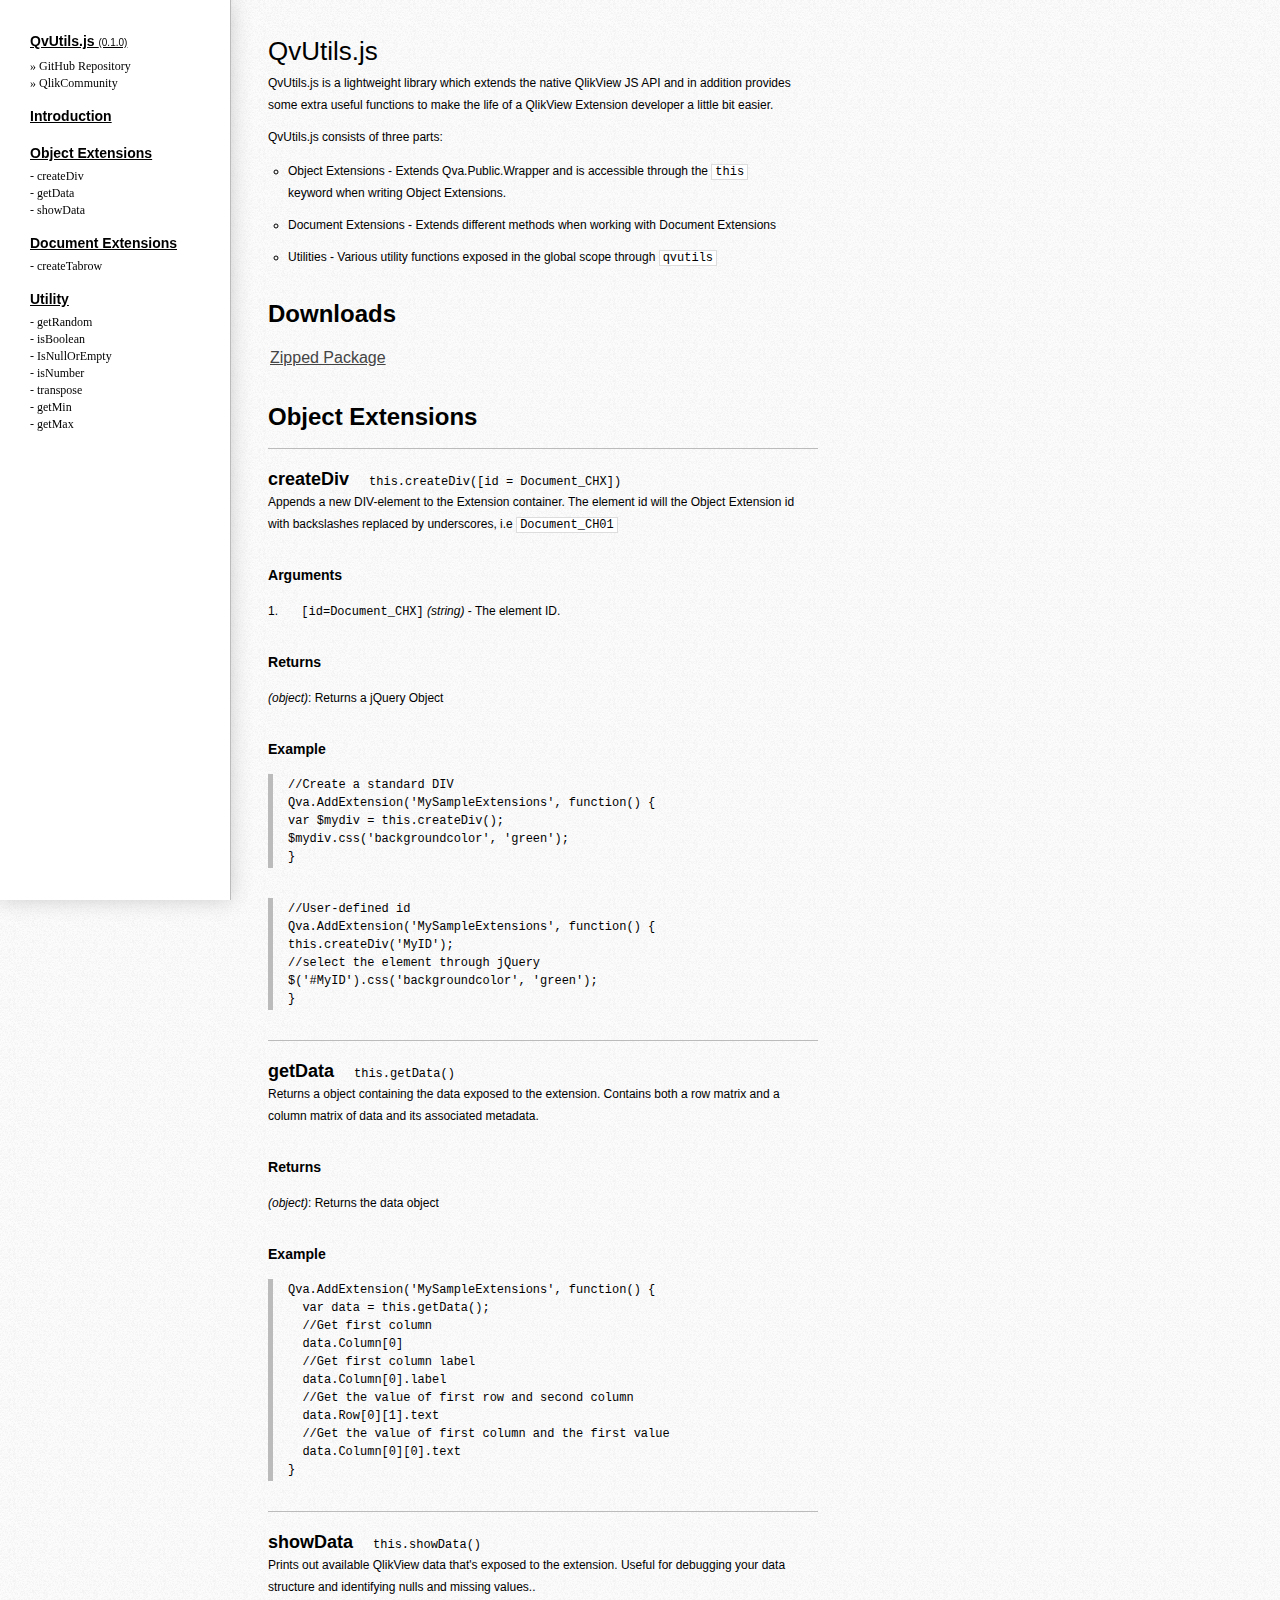
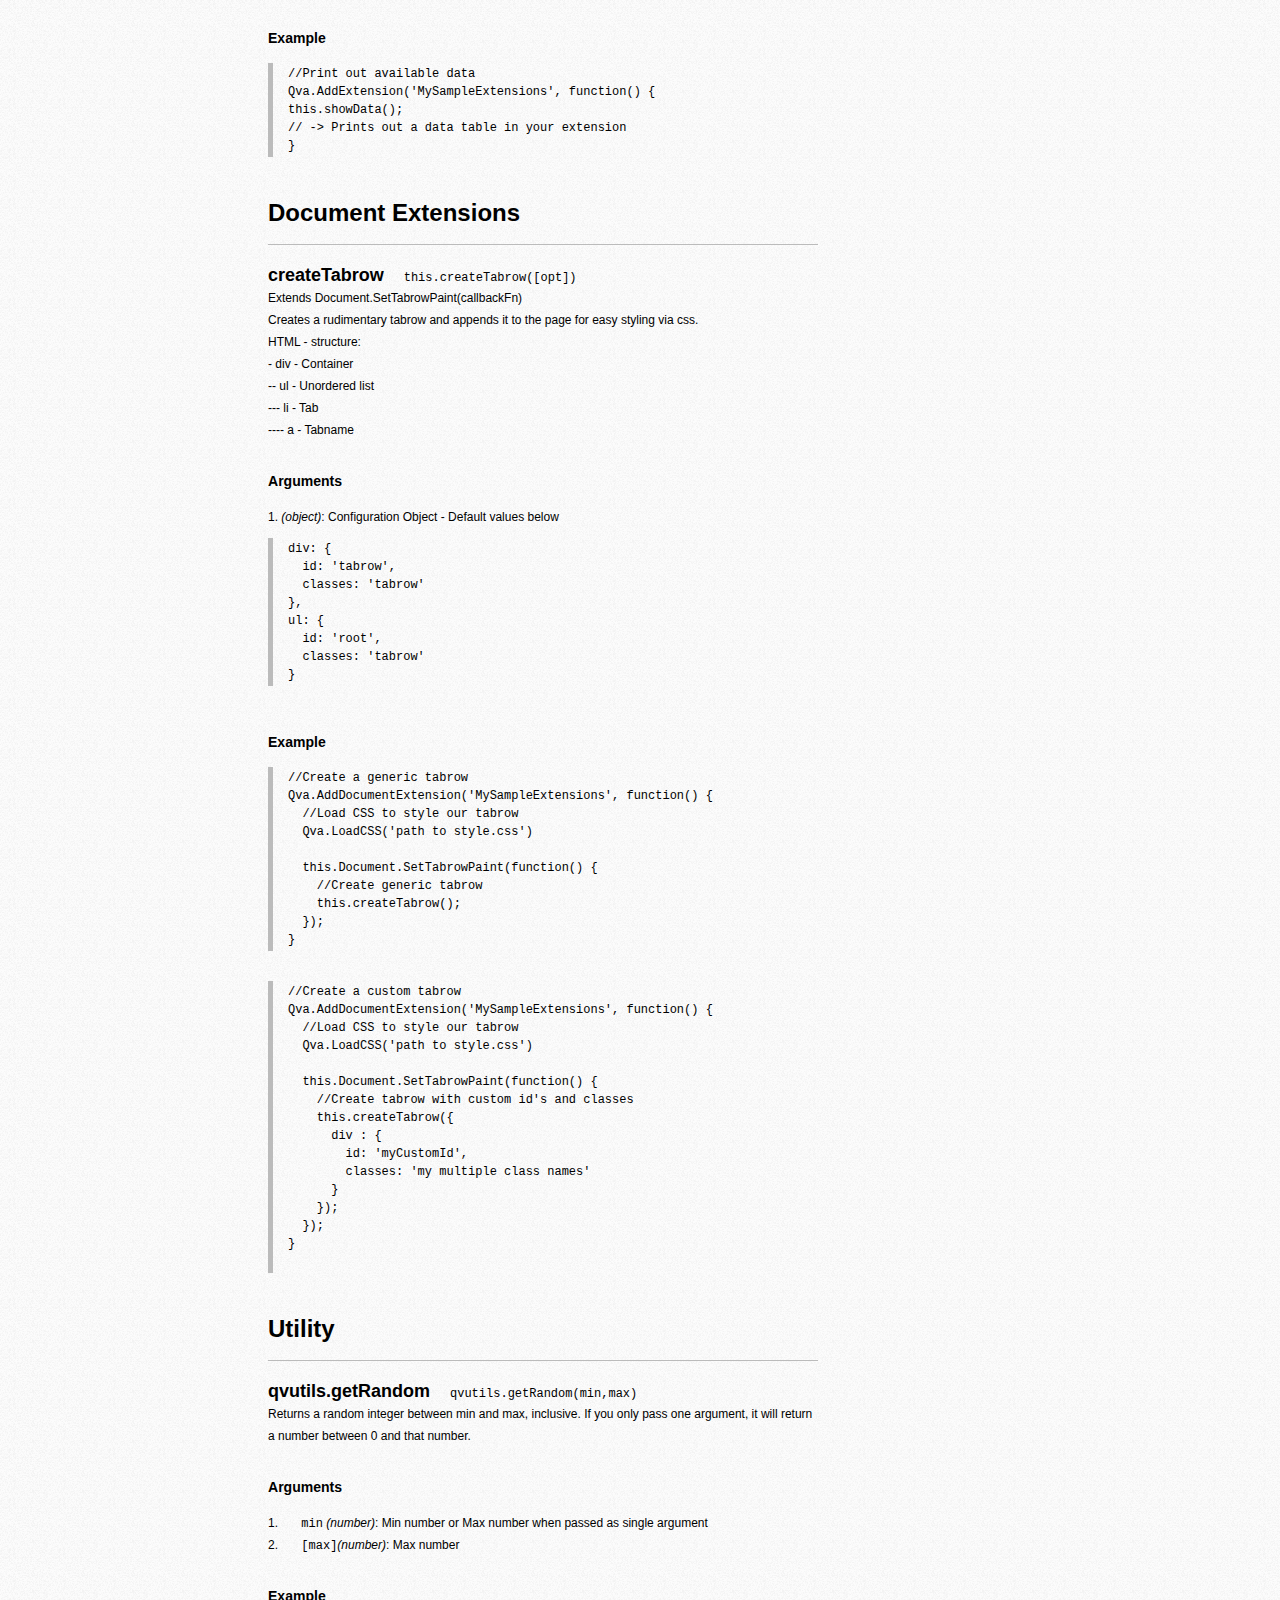
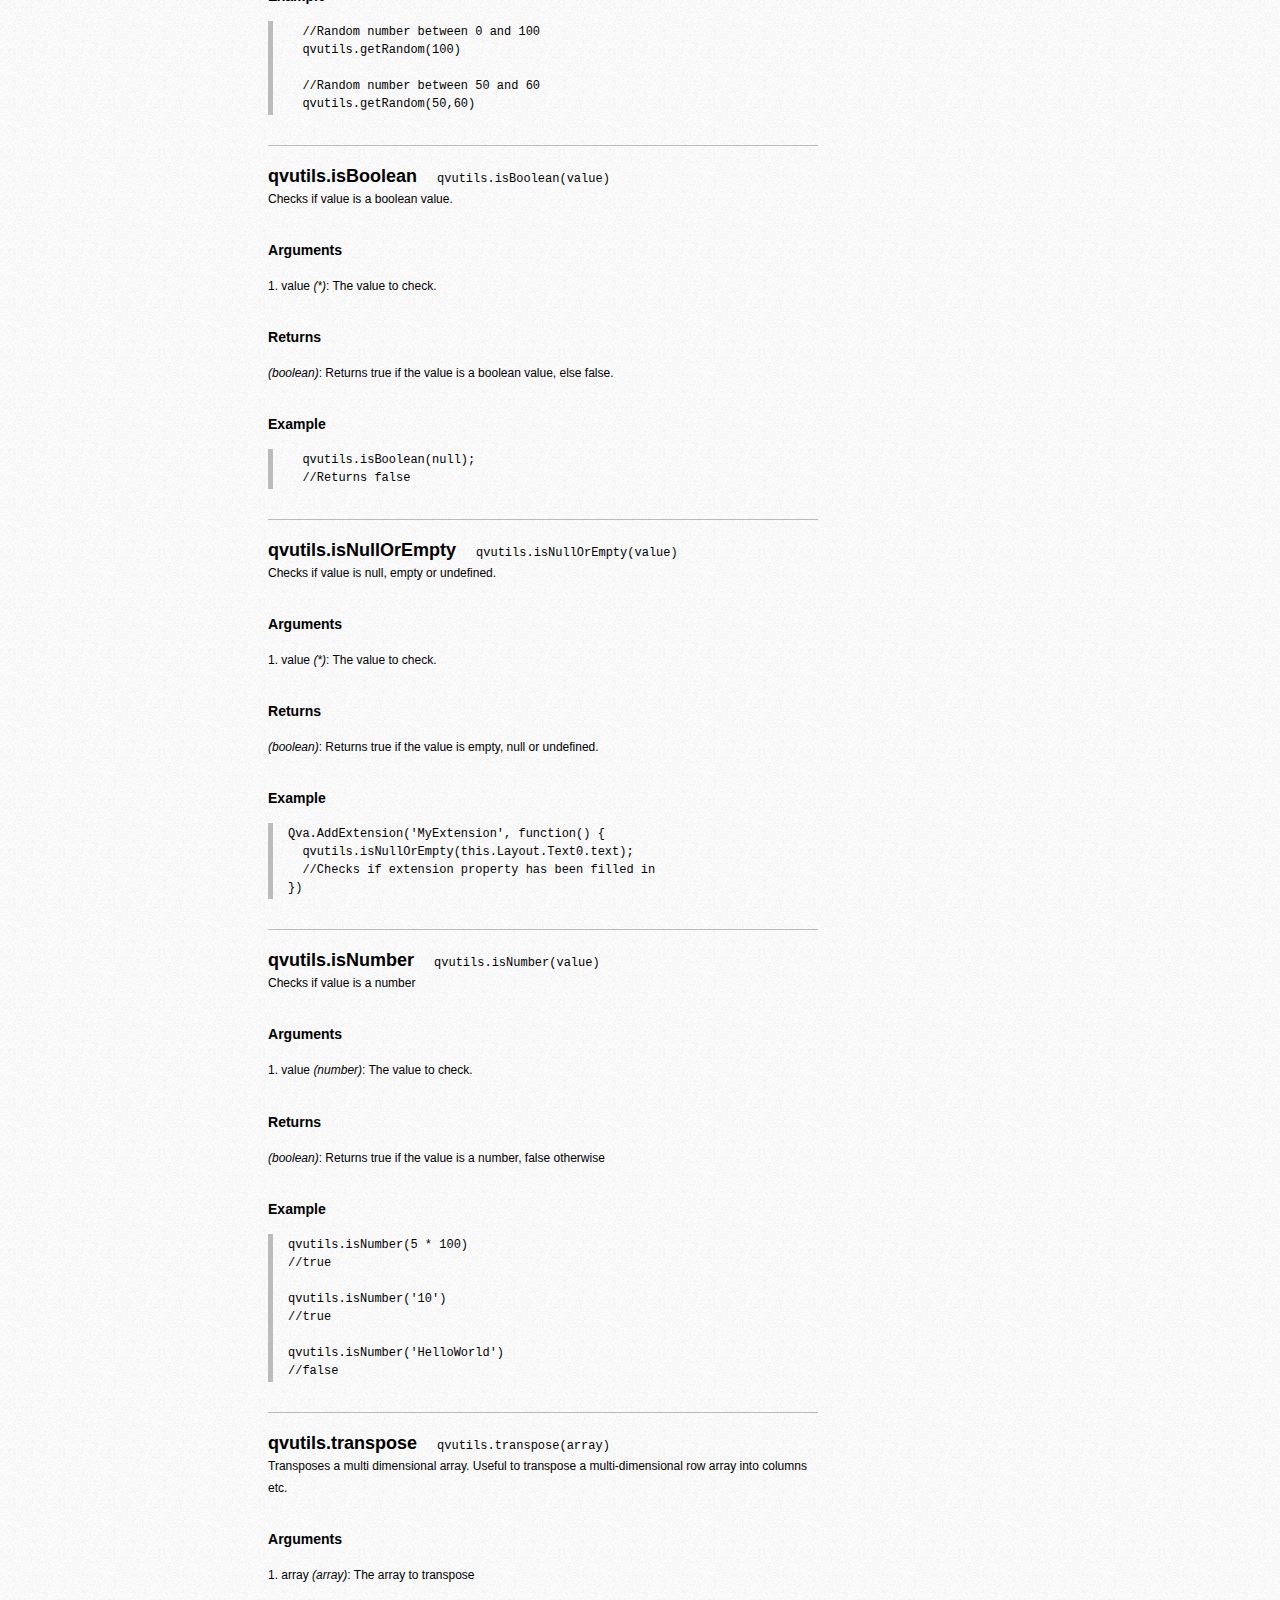
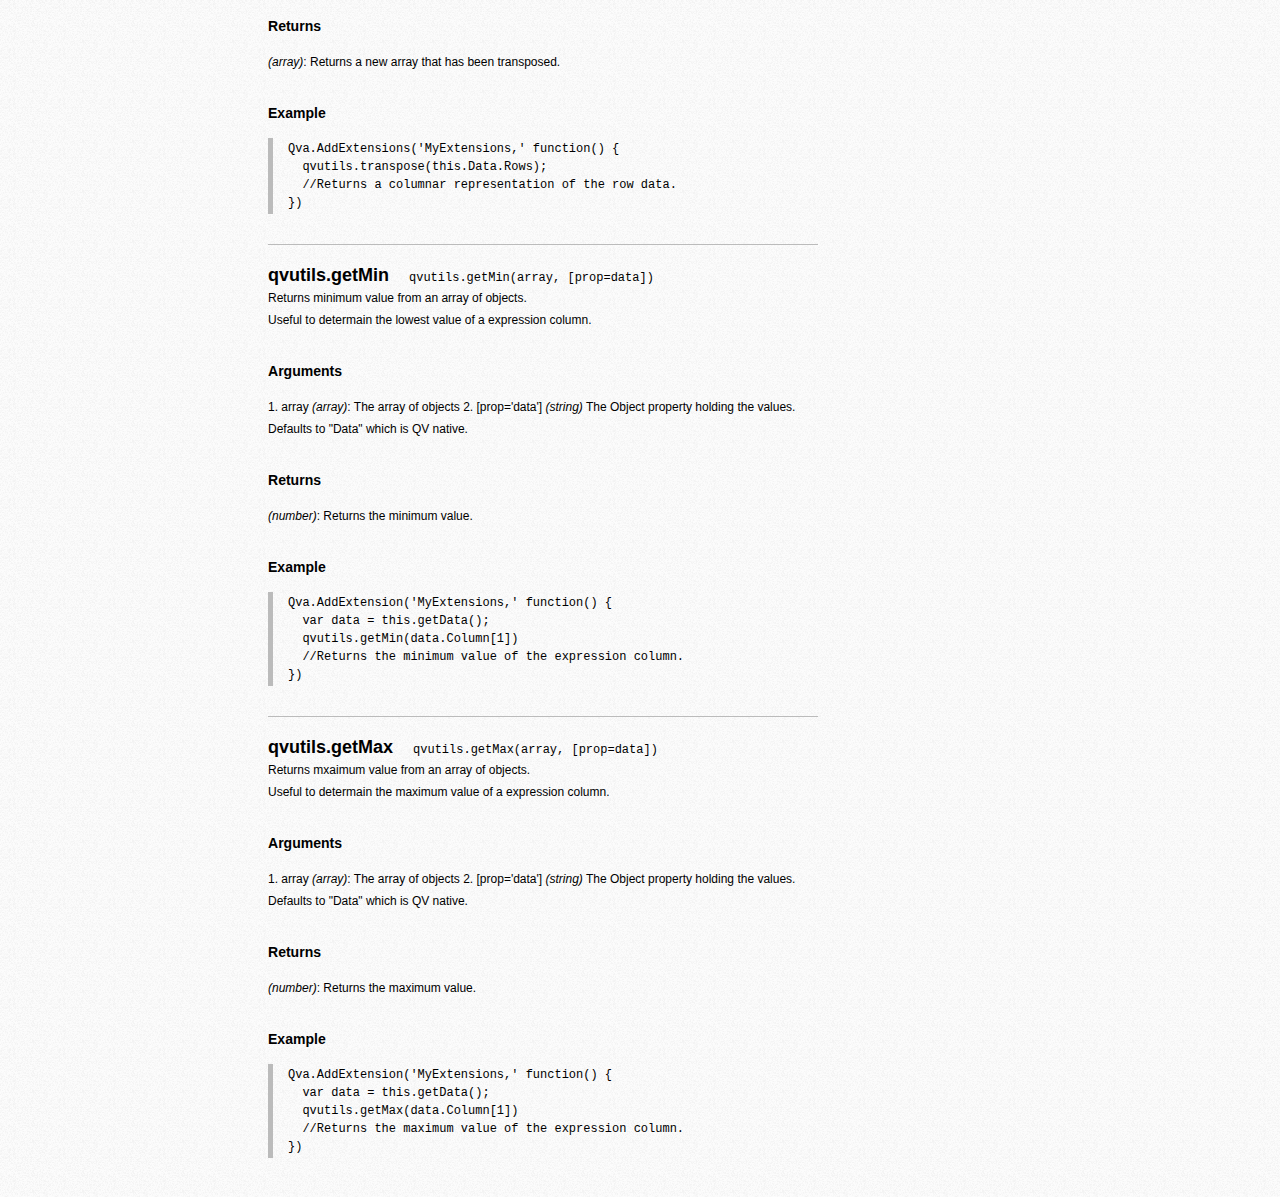
<file: index.html>
<html><head>
  <meta http-equiv="content-type" content="text/html;charset=UTF-8">
  <meta http-equiv="X-UA-Compatible" content="chrome=1">
  <meta name="viewport" content="width=device-width, initial-scale=1.0">
  <meta name="viewport" content="target-densitydpi=device-dpi">
  <meta name="HandheldFriendly" content="true">
  <title>qvutil.js</title>
  <link rel="stylesheet" href="style.css">
 </head>
<body style="">
  <!--
  Start of Table of Contents
  -->
  <div id="sidebar" class="interface">

    <a class="toc_title" href="#">
      QvUtils.js <span class="version">(0.1.0)</span>
    </a>
    <ul class="toc_section">
      <li>» <a href="https://github.com/mindspank/qvutils">GitHub Repository</a></li>
      <li>» <a href="http://community.qlikview.com/message/438704">QlikCommunity</a></li>
    </ul>

    <a class="toc_title" href="#">
      Introduction
    </a>

    <a class="toc_title" href="#objectextensions">
      Object Extensions
    </a>
    <ul class="toc_section">
      <li>- <a href="#createDiv">createDiv</a></li>
      <li>- <a href="#getData">getData</a></li>
      <li>- <a href="#showData">showData</a></li>
    </ul>

    <a class="toc_title" href="#documentextensions">
      Document Extensions
    </a>
    <ul class="toc_section">
      <li>- <a href="#createTabrow">createTabrow</a></li>
    </ul>

    <a class="toc_title" href="#utility">
      Utility
    </a>
    <ul class="toc_section">
      <li>- <a href="#getrandom">getRandom</a></li>
      <li>- <a href="#isboolean">isBoolean</a></li>
      <li>- <a href="#isnullorempty">IsNullOrEmpty</a></li>
      <li>- <a href="#isnumber">isNumber</a></li>
      <li>- <a href="#transpose">transpose</a></li>
      <li>- <a href="#getmin">getMin</a></li>
      <li>- <a href="#getmax">getMax</a></li>
    </ul>
  </div>


  <!--
  End of Table of Contents
  -->
  <div class="container">

    <p id="introduction" style="font-size:26px">
    QvUtils.js
    </p>

    <p>
    QvUtils.js is a lightweight library which extends the native QlikView JS API and in addition provides some extra useful functions to make the life of a QlikView Extension developer a little bit easier.
    </p>

    <p>
    QvUtils.js consists of three parts:
    <ul>
      <li> Object Extensions - Extends Qva.Public.Wrapper and is accessible through the <tt>this</tt> keyword when writing Object Extensions.</li>
      <li> Document Extensions - Extends different methods when working with Document Extensions</li>
      <li> Utilities - Various utility functions exposed in the global scope through <tt>qvutils</tt>
    </ul>
    </p>


    <h2>Downloads</h2>

    <table>
      <tbody><tr>
        <td><a href="http://github.com/mindspank/qvutils/zipball/master/">Zipped Package</a></td>
      </tr>
    </tbody></table>

    <div id="documentation">

<h2 id="objectextensions">Object Extensions</h2>

<!-- createDiv() -->
<div class="item">
<p id="createDiv">
<b class="header">createDiv</b><code>this.createDiv([id = Document_CHX])</code>
<br>
Appends a new DIV-element to the Extension container. The element id will the Object Extension id with backslashes replaced by underscores, i.e <tt>Document_CH01</tt>
</p>

<h3>Arguments</h3>
<p>1. <code>[id=Document_CHX]</code> <i>(string)</i> - The element ID.
</p>

<h3>Returns</h3>
<p><i>(object)</i>: Returns a jQuery Object
</p>

<h3>Example</h3>
<pre>//Create a standard DIV
Qva.AddExtension('MySampleExtensions', function() {
var $mydiv = this.createDiv();
$mydiv.css('backgroundcolor', 'green');
}
</pre><pre>
//User-defined id
Qva.AddExtension('MySampleExtensions', function() {
this.createDiv('MyID');
//select the element through jQuery
$('#MyID').css('backgroundcolor', 'green');
}</pre>
</div>

<!-- getData() -->
<div class="item">
<p id="getData">
<b class="header">getData</b><code>this.getData()</code>
<br>
Returns a object containing the data exposed to the extension.
Contains both a row matrix and a column matrix of data and its associated metadata.
</p>

<h3>Returns</h3>
<p><i>(object)</i>: Returns the data object
</p>

<h3>Example</h3>
<pre>
Qva.AddExtension('MySampleExtensions', function() {
  var data = this.getData();
  //Get first column
  data.Column[0]
  //Get first column label
  data.Column[0].label
  //Get the value of first row and second column
  data.Row[0][1].text
  //Get the value of first column and the first value
  data.Column[0][0].text
}
</pre>
</div>


<!-- showData() -->
<div class="item">
<p id="showData">
<b class="header">showData</b><code>this.showData()</code>
<br>
Prints out available QlikView data that's exposed to the extension. Useful for debugging your data structure and identifying nulls and missing values..
</p>

<h3>Example</h3>
<pre>//Print out available data
Qva.AddExtension('MySampleExtensions', function() {
this.showData();
// -> Prints out a data table in your extension
}
</pre>
</div>

<h2 id="documentextensions">Document Extensions</h2>
<!-- createTabrow() -->
<div class="item">
<p id="createTabrow">
<b class="header">createTabrow</b><code>this.createTabrow([opt])</code>
<br>
Extends Document.SetTabrowPaint(callbackFn)<br>
Creates a rudimentary tabrow and appends it to the page for easy styling via css.<br>
HTML - structure:<br>
- div - Container<br>
-- ul - Unordered list<br>
--- li - Tab<br>
---- a - Tabname<br>

</p>


<h3>Arguments</h3>
<p>1. <i>(object)</i>: Configuration Object - Default values below<br>
<pre>
div: {
  id: 'tabrow',
  classes: 'tabrow'
},
ul: {
  id: 'root',
  classes: 'tabrow'
}
</pre>
</p>

<h3>Example</h3>
<pre>//Create a generic tabrow
Qva.AddDocumentExtension('MySampleExtensions', function() {
  //Load CSS to style our tabrow
  Qva.LoadCSS('path to style.css')

  this.Document.SetTabrowPaint(function() {
    //Create generic tabrow
    this.createTabrow();
  });
}
</pre><pre>
//Create a custom tabrow
Qva.AddDocumentExtension('MySampleExtensions', function() {
  //Load CSS to style our tabrow
  Qva.LoadCSS('path to style.css')

  this.Document.SetTabrowPaint(function() {
    //Create tabrow with custom id's and classes
    this.createTabrow({
      div : {
        id: 'myCustomId',
        classes: 'my multiple class names'
      }
    });
  });
}

</pre>

<h2 id="utility">Utility</h2>
<!-- getRandom() -->
<div class="item">
<p id="getrandom">
<b class="header">qvutils.getRandom</b><code>qvutils.getRandom(min,max)</code>
<br>
Returns a random integer between min and max, inclusive. If you only pass one argument, it will return a number between 0 and that number.
</p>


<h3>Arguments</h3>
<p>
1. <code>min</code> <i>(number)</i>: Min number or Max number when passed as single argument<br>
2. <code>[max]</code><i>(number)</i>: Max number
</p>

<h3>Example</h3>
<pre>
  //Random number between 0 and 100
  qvutils.getRandom(100)

  //Random number between 50 and 60
  qvutils.getRandom(50,60)
</pre>
</div>

<!-- isBoolean() -->
<div class="item">
<p id="isboolean">
<b class="header">qvutils.isBoolean</b><code>qvutils.isBoolean(value)</code>
<br>
Checks if value is a boolean value.
</p>

<h3>Arguments</h3>
<p>
1. value <i>(*)</i>: The value to check.
</p>

<h3>Returns</h3>
<p>
<i>(boolean)</I>: Returns true if the value is a boolean value, else false.
</p>

<h3>Example</h3>
<pre>
  qvutils.isBoolean(null);
  //Returns false
</pre>
</div>

<!-- isNullOrEmpty() -->
<div class="item">
<p id="isboolean">
<b class="header">qvutils.isNullOrEmpty</b><code>qvutils.isNullOrEmpty(value)</code>
<br>
Checks if value is null, empty or undefined.
</p>

<h3>Arguments</h3>
<p>
1. value <i>(*)</i>: The value to check.
</p>

<h3>Returns</h3>
<p>
<i>(boolean)</I>: Returns true if the value is empty, null or undefined.
</p>

<h3>Example</h3>
<pre>
Qva.AddExtension('MyExtension', function() {
  qvutils.isNullOrEmpty(this.Layout.Text0.text);
  //Checks if extension property has been filled in
})
</pre>
</div>

<!-- isNumber() -->
<div class="item">
<p id="isnumber">
<b class="header">qvutils.isNumber</b><code>qvutils.isNumber(value)</code>
<br>
Checks if value is a number
</p>

<h3>Arguments</h3>
<p>
1. value <i>(number)</i>: The value to check.
</p>

<h3>Returns</h3>
<p>
<i>(boolean)</I>: Returns true if the value is a number, false otherwise
</p>

<h3>Example</h3>
<pre>
qvutils.isNumber(5 * 100)
//true

qvutils.isNumber('10')
//true

qvutils.isNumber('HelloWorld')
//false
</pre>
</div>

<!-- transpose() -->
<div class="item">
<p id="transpose">
<b class="header">qvutils.transpose</b><code>qvutils.transpose(array)</code>
<br>
Transposes a multi dimensional array. Useful to transpose a multi-dimensional row array into columns etc.
</p>

<h3>Arguments</h3>
<p>
1. array <i>(array)</i>: The array to transpose
</p>

<h3>Returns</h3>
<p>
<i>(array)</I>: Returns a new array that has been transposed.
</p>

<h3>Example</h3>
<pre>
Qva.AddExtensions('MyExtensions,' function() {
  qvutils.transpose(this.Data.Rows);
  //Returns a columnar representation of the row data.
})
</pre>
</div>

<!-- getMin() -->
<div class="item">
<p id="getmin">
<b class="header">qvutils.getMin</b><code>qvutils.getMin(array, [prop=data])</code>
<br>
Returns minimum value from an array of objects.<br>
Useful to determain the lowest value of a expression column.
</p>

<h3>Arguments</h3>
<p>
1. array <i>(array)</i>: The array of objects
2. [prop='data'] <i>(string)</i> The Object property holding the values. Defaults to "Data" which is QV native.
</p>

<h3>Returns</h3>
<p>
<i>(number)</I>: Returns the minimum value.
</p>

<h3>Example</h3>
<pre>
Qva.AddExtension('MyExtensions,' function() {
  var data = this.getData();
  qvutils.getMin(data.Column[1])
  //Returns the minimum value of the expression column.
})
</pre>
</div>

<!-- getMax() -->
<div class="item">
<p id="getmax">
<b class="header">qvutils.getMax</b><code>qvutils.getMax(array, [prop=data])</code>
<br>
Returns mxaimum value from an array of objects.<br>
Useful to determain the maximum value of a expression column.
</p>

<h3>Arguments</h3>
<p>
1. array <i>(array)</i>: The array of objects
2. [prop='data'] <i>(string)</i> The Object property holding the values. Defaults to "Data" which is QV native.
</p>

<h3>Returns</h3>
<p>
<i>(number)</I>: Returns the maximum value.
</p>

<h3>Example</h3>
<pre>
Qva.AddExtension('MyExtensions,' function() {
  var data = this.getData();
  qvutils.getMax(data.Column[1])
  //Returns the maximum value of the expression column.
})
</pre>
</div>


      </div>
    </div>

  </div>

</body></html>
</file>
<file: style.css>
body {
      font-size: 12px;
      line-height: 22px;
      background: #f4f4f4 url(images/background.png);
      color: #000;
      font-family: Helvetica Neue, Helvetica, Arial;
    }
    .interface {
      font-family: "Lucida Grande", "Lucida Sans Unicode", Helvetica, Arial, sans-serif !important;
    }
    div#sidebar {
      background: #fff;
      position: fixed;
      top: 0; left: 0; bottom: 0;
      width: 200px;
      overflow-y: auto;
      overflow-x: hidden;
      -webkit-overflow-scrolling: touch;
      padding: 15px 0 30px 30px;
      border-right: 1px solid #bbb;
      box-shadow: 0 0 20px #ccc; -webkit-box-shadow: 0 0 20px #ccc; -moz-box-shadow: 0 0 20px #ccc;
    }
    a.toc_title, a.toc_title:visited {
      display: block;
      color: black;
      font-size: 14;
      font-weight: bold;
      margin-top: 15px;
    }
      a.toc_title:hover {
        text-decoration: underline;
      }
      #sidebar .version {
        font-size: 10px;
        font-weight: normal;
      }
    ul.toc_section {
      font-size: 12px;
      line-height: 14px;
      margin: 5px 0 0 0;
      padding-left: 0px;
      list-style-type: none;
      font-family: Lucida Grande;
    }
      .toc_section li {
        cursor: pointer;
        margin: 0 0 3px 0;
      }
        .toc_section li a {
          text-decoration: none;
          color: black;
        }
          .toc_section li a:hover {
            text-decoration: underline;
          }
    div.container {
      width: 550px;
      margin: 40px 0 50px 260px;
    }
    p {
      margin: 10px 0;
      width: 550px;
    }
    a, a:visited {
      color: #444;
    }
    a:active, a:hover {
      color: #000;
    }
    h1, h2, h3, h4, h5, h6 {
      padding-top: 15px;
    }
      h2 {
        font-size: 24px;
      }
    b.header {
      font-size: 18px;
      line-height: 20px;
    }
    span.alias {
      font-size: 14px;
      font-style: italic;
      margin-left: 20px;
    }
    table, tr, td {
      margin: 0; padding: 0;
    }
      td {
        padding: 2px 12px 2px 0;
      }
      table .rule {
        height: 1px;
        background: #ccc;
        margin: 5px 0;
      }
    ul {
      list-style-type: circle;
      padding: 0 0 0 20px;
    }
      li {
        width: 500px;
        margin-bottom: 10px;
      }
      code, pre, tt {
        font-family: Monaco, Consolas, "Lucida Console", monospace;
        font-size: 12px;
        line-height: 18px;
        font-style: normal;
      }
        tt {
          padding: 0px 3px;
          background: #fff;
          border: 1px solid #ddd;
          zoom: 1;
        }
        code {
          margin-left: 20px;
        }
        pre {
          font-size: 12px;
          padding: 2px 0 2px 15px;
          border-left: 5px solid #bbb;
          margin: 0px 0 30px;
        }
    @media only screen and (-webkit-min-device-pixel-ratio: 1.5) and (max-width: 640px),
          only screen and (-o-min-device-pixel-ratio: 3/2) and (max-width: 640px),
          only screen and (min-device-pixel-ratio: 1.5) and (max-width: 640px) {
      img {
        max-width: 100%;
      }
      div#sidebar {
        -webkit-overflow-scrolling: initial;
        position: relative;
        width: 90%;
        height: 120px;
        left: 0;
        top: -7px;
        padding: 10px 0 10px 30px;
        border: 0;
      }
      div.container {
        margin: 0;
        width: 100%;
      }
      p, div.container ul {
        max-width: 98%;
        overflow-x: scroll;
      }
      pre {
        overflow: scroll;
      }
    }
    div.item {
     border-top: 1px solid #bbb;
     padding-top: 10px;
    }
</file>
